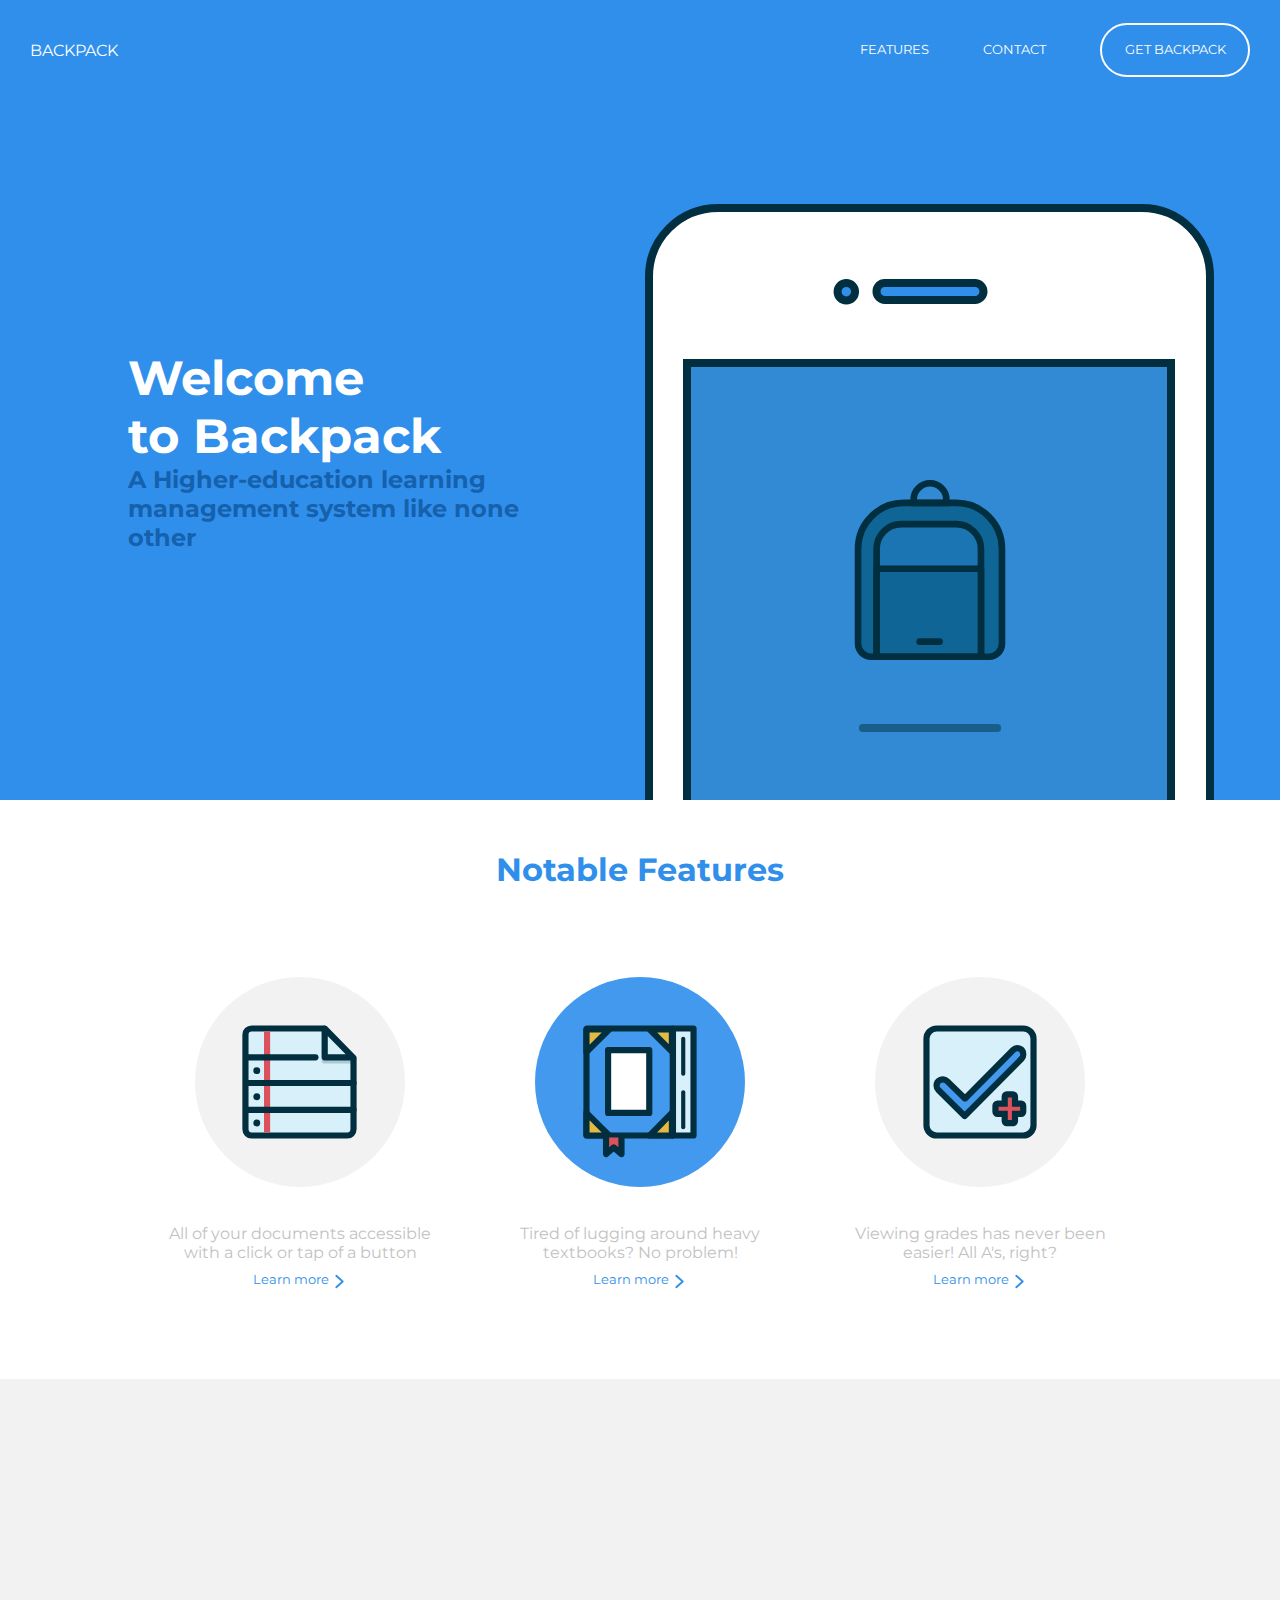
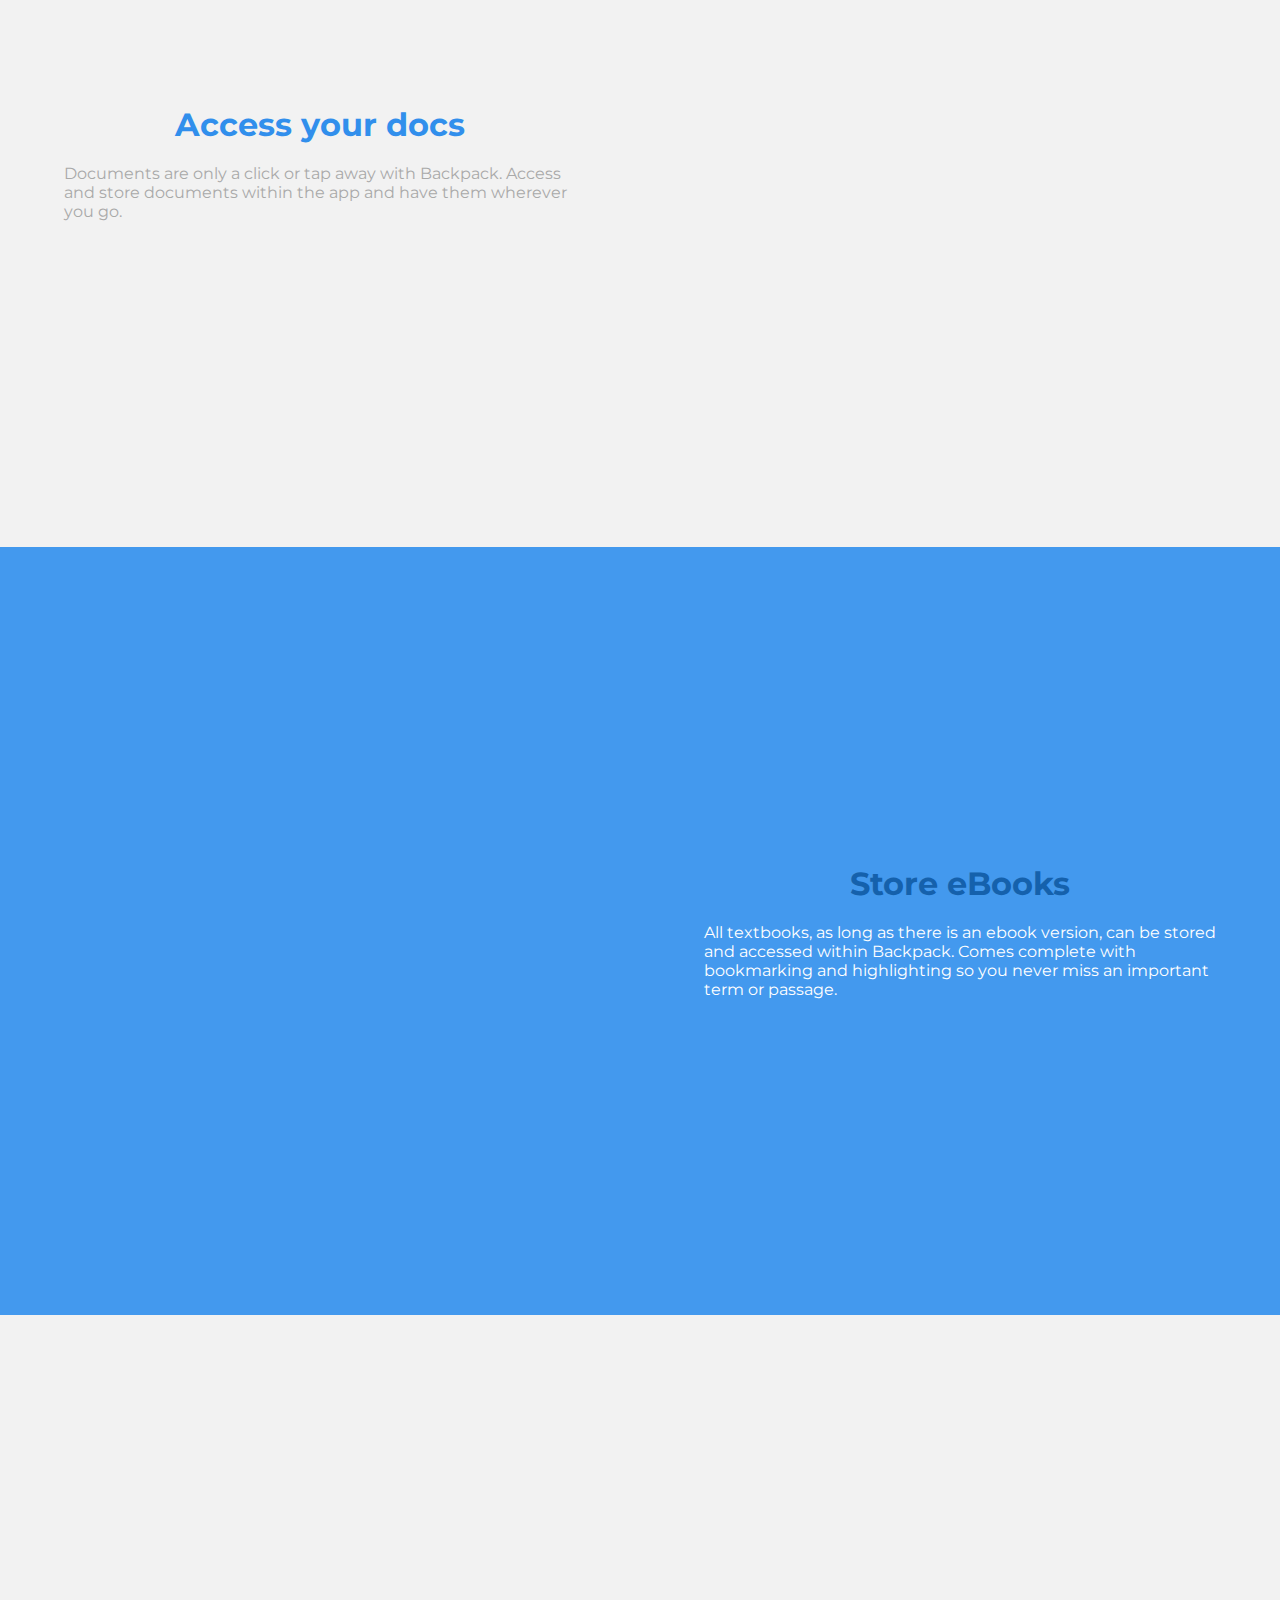
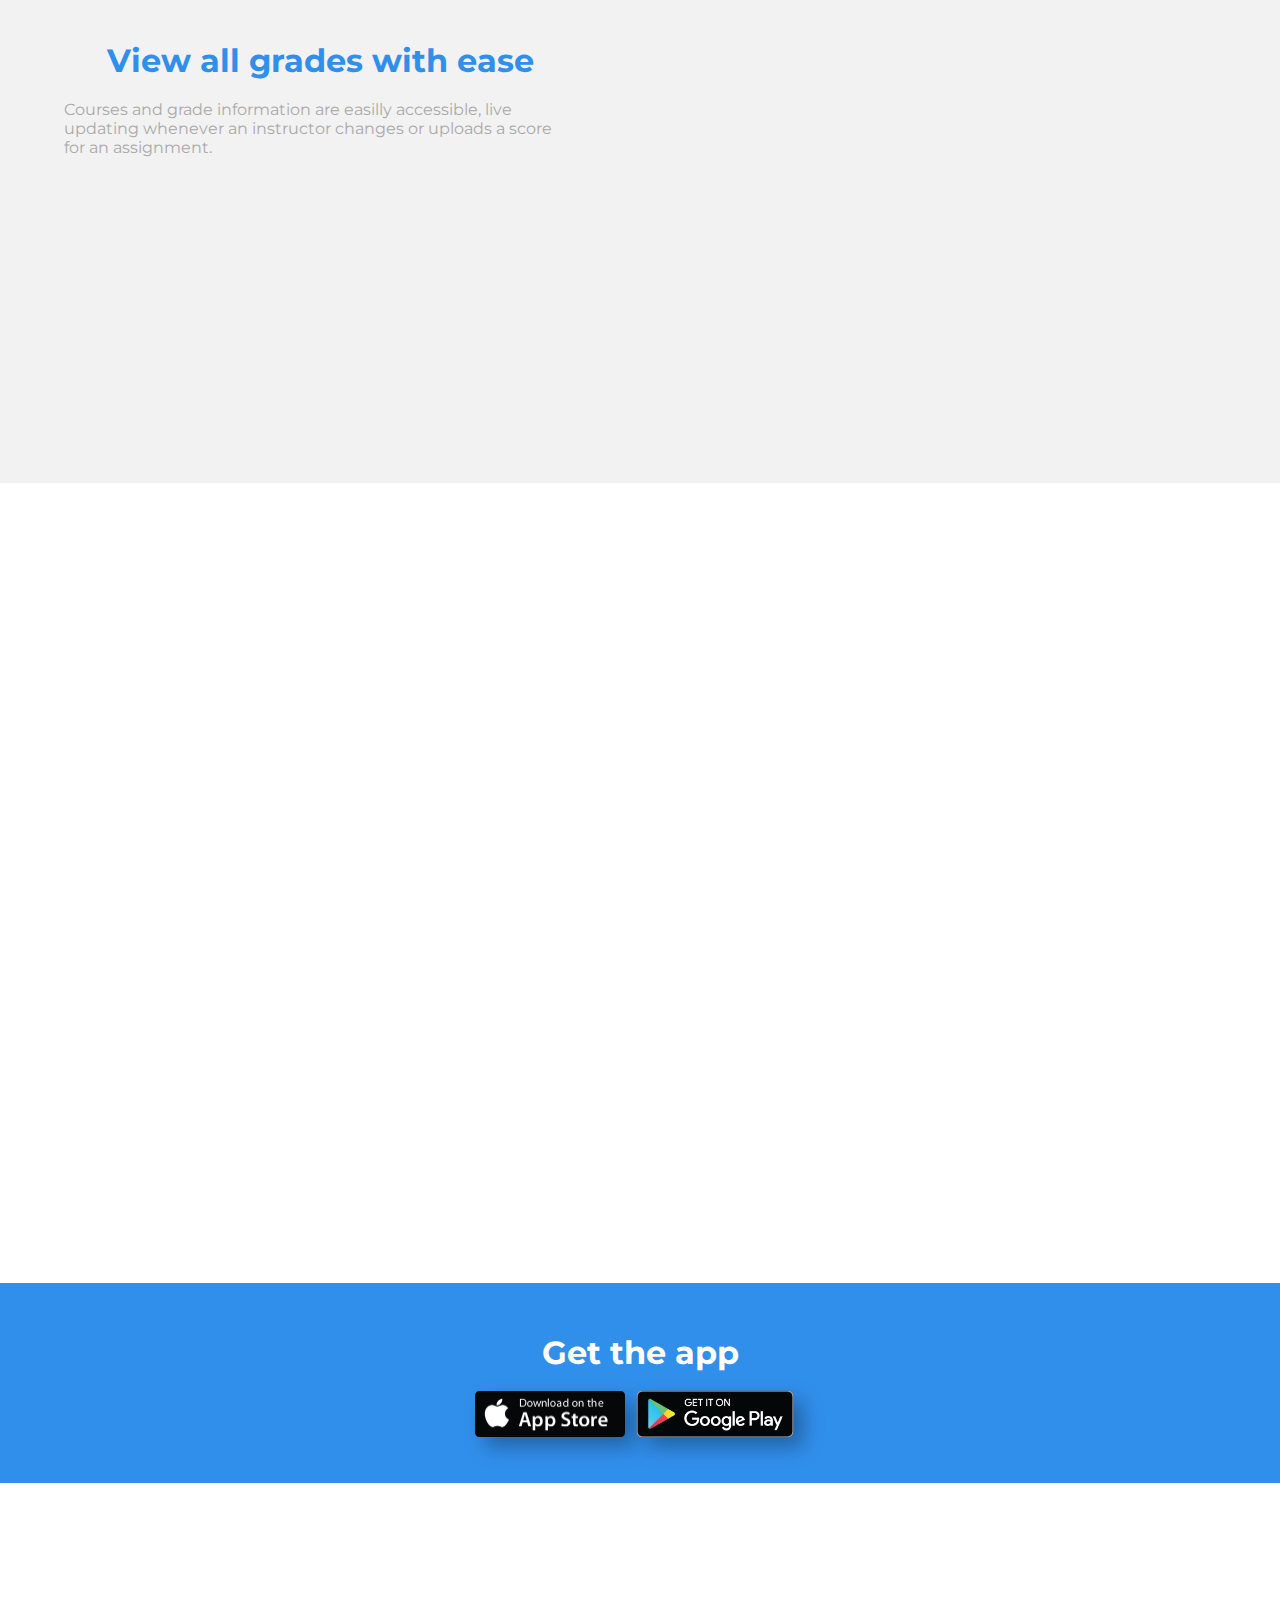
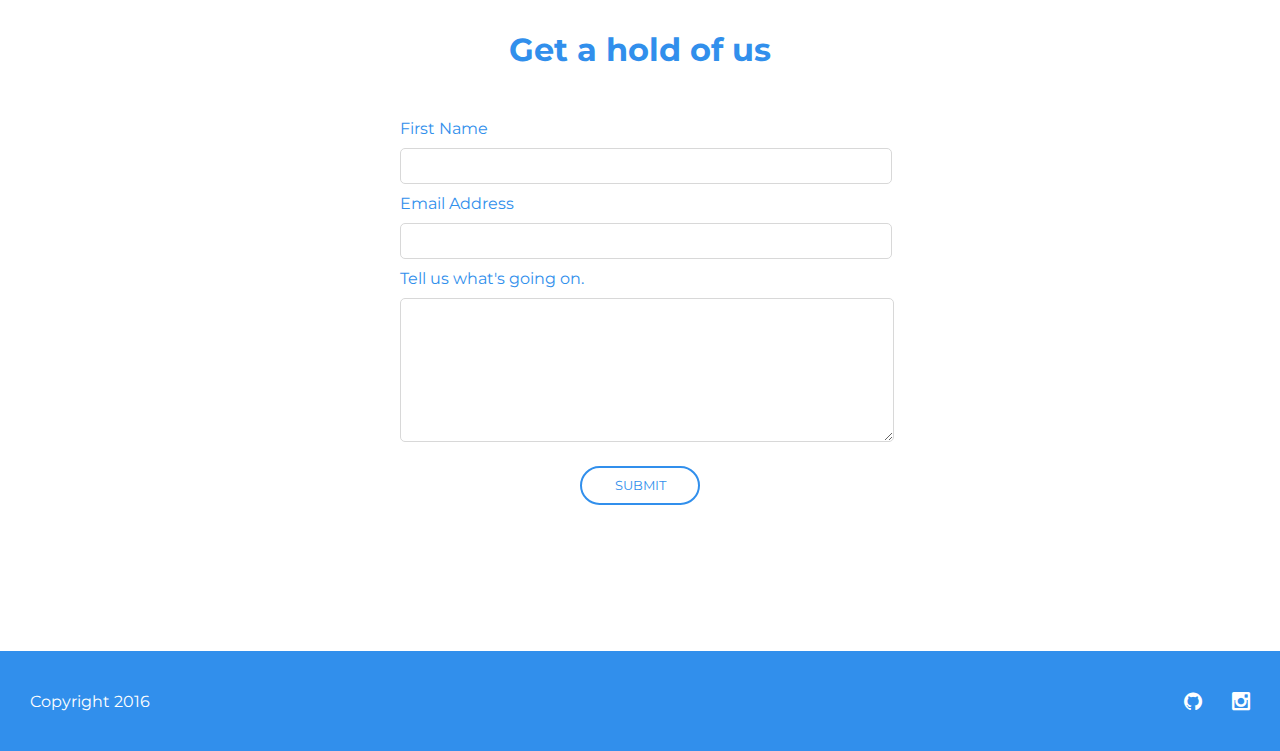
<file: index.html>
<!DOCTYPE html>
<html>

<head>

	<title>Welcome to Backpack</title>
	<meta charset="utf-8">
	<meta name="viewport" content="width=device-width, user-scalable=no, initial-scale=1.0, maximum-scale=1.0, minimum-scale=1.0">
	<link href="styles/main.css" type="text/css" rel="stylesheet">
	<link rel="stylesheet" href="styles/animations.css">
	<link href='https://fonts.googleapis.com/css?family=Montserrat:400,700' rel='stylesheet' type='text/css'>
	<link href="styles/style.css" type="text/css" rel="stylesheet">
	
	<script src="scripts/jquery-1.12.2.min.js" type = "text/javascript"></script>

</head>

	 <!--All images used were designed by Zach Urich-->

<body>

	<!--Container for all header contents-->

	<div class="mainContainer">

		<div class="header">

			<div id="logo">

				<p>BACKPACK</p>

			</div>

			<div id="nav">

				<ul>
					<li class="links"><a href="#features">Features</a></li>
					<li class="links"><a href="#contact">Contact</a></li>
					<li class="button"><a href="#download">GET BACKPACK</a></li>
				</ul>

			</div>

			<div id="mobileNav">

				<ul>
					<li><a href="#features">Features</a></li>
					<li><a href="#contact">Contact</a></li>
					<li><a href="#download">GET BACKPACK</a></li>
				</ul>

			</div>

			<!--Menu button-->
			
			<div id="navButton">
				
				<span></span> 
				<span></span>
				<span></span>

			</div>

		</div>

		<div class="jumbotron">

			<div class="landingText">

				<h1>Welcome </br> to Backpack</h1>
				<h2>A Higher-education learning </br> management system like none other</h2>


			</div>

		

			<div class="jumbotronImg">

				
				<div class="backpackContainer">	

					<img class="backpack floating" src="images/backPackFloat.svg" alt="">

					<img class="phoneOutline" src="images/iphoneMockLanding.svg" alt="">

				</div>

			</div>

		</div>

	</div>

	<!--Main features container-->

	<section id="features" class="keyFeatures">
		
			<h1>Notable Features</h1>

			<!--Holds main features cards-->

			<div class="content">
		
				<!--Clickable feature boxes-->

				<a href="#feature1">
					<div id="boxes" class="box-1">

						<div class="icons">
							<img src="images/icon2.svg" alt="icons">
						</div>
						<div class="text">
							<p>All of your documents accessible with a click or tap of a button</p>
							<p>Learn more <img style="vertical-align:middle" class="arrows" src="images/arrows-01.svg"></p>
						</div>

					</div>
				</a>
					<a href="#feature2">
					<div id="boxes" class="box-2">

						<div class="icons">
							<img src="images/icon1.svg" alt="icons">
						</div>
						<div class="text">
							<p>Tired of lugging around heavy textbooks? No problem!</p>
							<p>Learn more <img style="vertical-align:middle" class="arrows" src="images/arrows-01.svg"></p>
						</div>
					
					</div>
				</a>
					<a href="#feature3">
					<div id="boxes" class="box-3">

						<div class="icons">
							<img src="images/icon3.svg" alt="icons">
						</div>
						<div class="text">
							<p>Viewing grades has never been easier! All A's, right?</p>
							<p>Learn more <img style="vertical-align:middle" class="arrows" src="images/arrows-01.svg"></p>
						</div>
					
					</div>
				</a>

			</div>

			
	</section>

	<!--Each section corresponds to a main feature card-->

	<section id="feature1" class="feature">

		<div class="featureContainer">

			<h1>Access your docs</h1>
			
			<p>Documents are only a click or tap away with Backpack. Access and store documents within the app and have them wherever you go.</p>

		</div>

		<div class="imgContainer">
			
			<img src="images/docsScreen.png" alt="documents">

		</div>

	</section>

	<section id="feature2" class="feature">

		<div class="imgContainer">
			
			<img src="images/bookScreen.png" alt="textbooks">

		</div>

		<div class="featureContainer">

			<h1>Store eBooks</h1>
			
			<p>All textbooks, as long as there is an ebook version, can be stored and accessed within Backpack. Comes complete with bookmarking and highlighting so you never miss an important term or passage.</p>

		</div>

	</section>

	<section id="feature3" class="feature">

		<div class="featureContainer">

			<h1>View all grades with ease</h1>
			
			<p>Courses and grade information are easilly accessible, live updating whenever an instructor changes or uploads a score for an assignment.</p>

		</div>

		<div class="imgContainer">
			
			<img src="images/gradesScreen.png" alt="grades">

		</div>

	</section>

	<!--Full features container-->

	<section id="fullFeatures">

		<div class="row1">
		
			<div class="featuresCards">
				<img src="images/backpackIcons-01.svg" alt="">
				<p>All files are stored in the cloud.</p>
			</div>

			<div class="featuresCards">
				<img src="images/backpackIcons-02.svg" alt="">
				<p>Edit or modify files from the app.</p>
			</div>

			<div class="featuresCards">
				<img src="images/backpackIcons-03.svg" alt="">
				<p>Search through all files stored in your Backpack.</p>
			</div>

		</div>

		<div class="row2">

			<div class="featuresCards">
				<img src="images/backpackIcons-04.svg" alt="">
				<p>Message other classmates through the app.</p>
			</div>

			<div class="featuresCards">
				<img src="images/backpackIcons-05.svg" alt="">
				<p>Colaborate on projects via file sharing.</p>
			</div>

			<div class="featuresCards">
				<img src="images/backpackIcons-06.svg" alt="">
				<p>Transfer files to other storage services.</p>
			</div>

		</div>

	</section>

	<!--Download section container-->

	<section id="download" class="downloads">

		<h1>Get the app</h1>

		<div class="downloadButtons">

			<a href="http://www.apple.com/itunes/download/"><img src="images/appstorebadge.png" alt="AppStore"></a>

			<a href="https://play.google.com/store?hl=en"><img src="images/googleplaybadge.png" alt="PlayStore"></a>

		</div>

	</section>

	<section id="contact" class="Contact">

		<h1>Get a hold of us</h1>

		<div class="formContainer">

			<form action="//formspree.io/re.jo@live.com"
	      method="POST">
	    
				<div class="contact-group">
					<label><span>First Name</span>
						<input type="text" name="name">
					</label>

					<label><span>Email Address</span>
						<input type="email" name="_replyto">
					</label>
				</div>

				<label>
					<span>Tell us what's going on.</span>
					<textarea type="message"></textarea>
				</label>

				<input class="send-button" type="submit" value="SUBMIT">
			
			</form>

		</div>


	</section>

		

	<div id="footer">

		<p>Copyright 2016</p>

		<div class="social-links">
			<a href="https://github.com/zachurich" class="icon-github"></a>
			<a href="https://www.instagram.com/zachurich/" class="icon-instagram"></a>
		</div>
	</div>

	<script src="scripts/main.js" type="text/javascript"></script>


</body>

</html>
</file>
<file: styles/animations.css>
/*
==============================================
CSS3 ANIMATION CHEAT SHEET
==============================================

Made by Justin Aguilar

www.justinaguilar.com/animations/

Questions, comments, concerns, love letters:
justin@justinaguilar.com
==============================================
*/

/*
==============================================
fadeIn
==============================================
*/

.fadeIn{
	animation-name: fadeIn;
	-webkit-animation-name: fadeIn;

	animation-duration: 1s;
	-webkit-animation-duration: 1s;

	animation-timing-function: ease-in-out;
	-webkit-animation-timing-function: ease-in-out;

	visibility: visible !important;
}

@keyframes fadeIn {
	0% {
		transform: scale(0);
		opacity: 0.0;
	}
	60% {
		transform: scale(1.1);
	}
	80% {
		transform: scale(0.9);
		opacity: 1;
	}
	100% {
		transform: scale(1);
		opacity: 1;
	}
}

@-webkit-keyframes fadeIn {
	0% {
		-webkit-transform: scale(0);
		opacity: 0.0;
	}
	60% {
		-webkit-transform: scale(1.1);
	}
	80% {
		-webkit-transform: scale(0.9);
		opacity: 1;
	}
	100% {
		-webkit-transform: scale(1);
		opacity: 1;
	}
}
</file>
<file: styles/style.css>
/*

    Font-styles for icomoon fonts

*/

@font-face {
    font-family: 'icomoon';
    src: url('../fonts/icomoon.eot?towx7e');
    src: url('../fonts/icomoon.eot?towx7e#iefix') format('embedded-opentype'), url('../fonts/icomoon.ttf?towx7e') format('truetype'), url('../fonts/fonts/icomoon.woff?towx7e') format('woff'), url('../fonts/fonts/icomoon.svg?towx7e#icomoon') format('svg');
    font-weight: normal;
    font-style: normal;
}

[class^="icon-"], [class*=" icon-"] {
    /* use !important to prevent issues with browser extensions that change fonts */
    font-family: 'icomoon' !important;
    speak: none;
    font-size: 18px;
    color: white;
    font-style: normal;
    font-weight: normal;
    font-variant: normal;
    text-transform: none;
    line-height: 1;
    /* Better Font Rendering =========== */
    -webkit-font-smoothing: antialiased;
    -moz-osx-font-smoothing: grayscale;
}

.icon-instagram:before {
    content: "\e903";
}

.icon-twitter:before {
    content: "\e904";
}

.icon-github:before {
    content: "\e905";
}

.icon-instagram:hover {
    color: ;
}

.icon-twitter:hover {
    color: ;
}

.icon-github:hover {
    color: ;
}
</file>
<file: styles/main.css>
/*

	Browser Resets

*/

html {
    overflow-x: hidden;
}

body {
    width: auto;
    overflow: auto;
    overflow-x: hidden;
}

body, h1, h2, ul, p {
    margin: 0;
    font-family: 'Montserrat';
    list-style-type: none;
    padding: 0;
    -webkit-tap-highlight-color: rgba(0, 0, 0, 0);
}

a {
    text-decoration: none;
}

input {
    -webkit-appearance: none;
}

textarea, input[type="text"], input[type="submit"] {
    -webkit-appearance: none;
}

/*

	Main Styles

*/

.mainContainer {
    background: url("");
    background-size: cover;
    background-color: #318fec;
    background-position: center center;
    background-attachment: fixed;
    background-repeat: no-repeat;
    height: ;
}

.header {
    display: flex;
    height: 100px;
    align-items: center;
    justify-content: space-between;
}

#logo {
    margin-left: 30px;
    color: white;
}

#nav {}

#nav li {
    display: inline-block;
    margin-right: 30px;
    font-size: 0.8em;
}

#nav li:nth-child(1) {
    margin-right: 50px;
}

#nav li:nth-child(2) {
    margin-right: 50px;
}

ul a {
    color: white;
    text-decoration: none;
    text-transform: uppercase;
    transition: all 0.1s ease-in-out;
}

#nav .button a {
    display: inline-block;
    width: 100%;
    height: 100%;
}

#nav .button a:hover {
    color: #318fec;
}

.links {
    display: inline-block;
    padding-bottom: 5px;
}

.links:hover {
    border-bottom: 2px solid white;
}

.button {
    box-sizing: border-box;
    width: 150px;
    background-color: #318FEC;
    text-align: center;
    line-height: 50px;
    border: 2px solid white;
    border-radius: 100px;
    transition: all 0.1s ease-in-out;
}

.button:hover {
    background-color: white;
    box-shadow: 0px 8px 21px 0px rgba(0, 0, 0, 0.15);
}

.jumbotron {
    display: flex;
    justify-content: center;
    align-items: center;
    flex-direction: row;
    height: 700px;
}

.landingText {
    display: flex;
    flex-direction: column;
    height: 700px;
    justify-content: center;
    align-items: flex-start;
    margin-left: 10%;
    flex: 1;
}

.landingText h1 {
    font-size: 3em;
    color: white;
}

.landingText h2 {
    color: #1561AC;
}

.jumbotronImg {
    display: flex;
    align-items: flex-end;
    justify-content: center;
    height: 700px;
    flex: 1;
}

.backpackContainer {
    position: relative;
    display: flex;
}

.backpack {
    position: absolute;
    top: 280px;
    left: 260px;
    right: 0;
    width: 180px;
    height: 180px;
}

.phoneOutline {
    height: 600px;
    width: 700px;
}


/* About Section Begins */


/* About Section Ends */


/* Content Section Begins */

.keyFeatures {
    display: flex;
    justify-content: center;
    align-items: center;
    flex-direction: column;
}

.keyFeatures h1 {
    padding-top: 50px;
    color: #318FEC;
}

.content {
    display: flex;
    padding: 50px;
    justify-content: center;
    align-items: center;
    /* removed in mobile to prevent off-centering */
    flex-direction: row;
    height: ;
    flex-wrap: wrap;
}

#boxes {
    box-sizing: border-box;
    display: flex;
    flex-wrap: wrap;
    height: 350px;
    width: 300px;
    margin: 20px;
    transform: scale(1);
    transition: transform 0.1s ease-in-out;
}

#boxes:hover {
    transform: scale(1.05);
    border: 1px solid #D8D8D8;
}

#boxes:active {
    transform: scale(1.01);
    border: 1px solid #D8D8D8;
}

#boxes .icons {
    display: flex;
    align-items: center;
    justify-content: center;
    height: 70%;
    width: 100%;
}

#boxes .icons img {
    width: 70%;
}

#boxes .text {
    display: flex;
    flex-direction: column;
    margin: 0;
    height: 30%;
    width: 100%;
    text-align: center;
    align-self: flex-end;
    align-items: center;
    justify-content: center;
    color: #c2c2c2;
}

#boxes .text p:nth-child(2) {
    margin-top: 10px;
    font-size: 0.8em;
    color: #318FEC;
}

.arrows {
    width: 15px;
}


/* Content Section Ends */


/* Features Sections*/


/* Features 1 and 3 */

.feature {
    background-color: #F2F2F2;
    height: 768px;
    display: flex;
    flex-direction: row;
    flex-wrap: wrap;
    align-items: center;
}

.featureContainer h1 {
    color: #318FEC;
}

.featureContainer p {
    width: 80%;
    padding-top: 20px;
    color: #a9a9a9;
}

.feature .featureContainer {
    box-sizing: border-box;
    height: 768px;
    width: 50%;
    display: flex;
    flex-direction: column;
    justify-content: center;
    align-items: center;
}

.feature .imgContainer {
    height: 768px;
    visibility: hidden;
    /* hides prior to fadeIn animation */
    width: 50%;
    display: flex;
    justify-content: center;
    align-items: center;
}

.feature .imgContainer img {
    -webkit-filter: drop-shadow(10px 10px 10px rgba(0, 0, 0, 0.2));
    filter: drop-shadow(10px 10px 10px rgba(0, 0, 0, 0.3));
}


/* ----2---- */

#feature2 {
    background-color: #4399EE;
}

#feature2 h1 {
    color: #1561AC;
}

#feature2 p {
    color: white;
}


/* ----End---- */


/* Full Features Section Begins */

#fullFeatures {
    width: 100%;
    display: flex;
    flex-direction: column;
    flex-wrap: wrap;
    background-color: white;
    align-items: center;
    justify-content: center;
}

.row1 {
    display: flex;
    align-items: center;
    background-color: ;
    flex-wrap: wrap;
    width: 100%;
    flex: 1;
    justify-content: space-around;
}

.row2 {
    display: flex;
    width: 100%;
    align-items: center;
    flex-wrap: wrap;
    flex: 1;
    background-color: ;
    justify-content: space-around;
}

.featuresCards {
    display: flex;
    visibility: hidden;
    /* hides prior to fadeIn animation */
    flex-direction: column;
    justify-content: center;
    align-items: center;
    background-color: ;
    width: 400px;
    height: 400px;
}

.featuresCards img {
    width: 80px;
}

.featuresCards p {
    padding-top: 20px;
    color: #AFA9A9;
    width: 50%;
    text-align: center;
}


/* Full Features Section Ends */


/* Download Section Begins */

.downloads {
    display: flex;
    flex-direction: column;
    justify-content: space-between;
    align-items: center;
    background-color: #318fec;
    height: 200px;
}

.downloadButtons {
    display: flex;
    align-items: center;
    padding-bottom: 30px;
    justify-content: center;
    width: 100%;
}

.downloads h1 {
    color: white;
    padding-top: 50px;
}

.downloads img {
    -webkit-filter: drop-shadow(10px 10px 10px rgba(0, 0, 0, 0.2));
    filter: drop-shadow(10px 10px 10px rgba(0, 0, 0, 0.3));
}

.downloadButtons a img {
    width: 150px;
}

.downloadButtons a:nth-child(2) img {
    width: 180px;
}


/* Download Section Ends */


/* Contact Section Begins */

.Contact {
    height: 768px;
    display: flex;
    justify-content: center;
    align-items: center;
    flex-direction: column;
}

.Contact h1 {
    color: #318fec;
}

form {
    margin: 0 auto;
    width: 80%;
    max-width: 600px;
    padding-top: 50px;
}

input:focus {
    outline: none;
    box-shadow: 0px 0px 50px 0px rgba(0, 0, 0, 0.12);
}

textarea:focus {
    box-shadow: 0px 0px 50px 0px rgba(0, 0, 0, 0.12);
}

input, textarea {
		padding-left: 10px;
    border: 1px solid #D8D8D8;
    border-radius: 5px;
    font-size: 1em;
    width: 100%;
    height: 2em;
    margin-top: 10px;
    margin-bottom: 10px;
}

textarea {
		padding-top: 10px;
    margin-bottom: 20px;
    height: 10em;
}

.contact-group {
    /*Name and Email only*/
    width: 100%;
}

.contact-group input {
    padding-right: 0;
}

label {
    color: #318fec;
}

form span {
    margin-top: 5px;
    margin-bottom: 5px;
}

.send-button {
    display: block;
    margin: 0 auto;
    background-color: white;
    font-family: 'Montserrat';
    color: #318FEC;
    font-size: 0.8em;
    border-radius: 100px;
    border: 2px solid #318FEC;
		max-width: 120px;
		height: auto;
    padding: 10px 20px;
    text-align: center;
    -webkit-appearance: none;
    transition: background-color 0.2s ease;
    transition: background-color 0.2s ease-out;
}

.send-button:hover {
    background-color: #318FEC;
    color: white;
}


/* Contact Section Ends */


/* footer Section Begins */

#footer {
    height: 100px;
    background-color: #318FEC;
    display: flex;
    align-items: center;
}

#footer p {
    padding-left: 30px;
    color: white;
}

.social-links {
    display: flex;
    font-size: 16px;
    flex: 1;
    justify-content: flex-end;
    align-items: center;
    padding-right: 30px;
}

.social-links a {
    margin-right: 30px;
}

.social-links a:last-of-type {
    margin-right: 0px;
}


/* footer Section Ends */


/* Smaller Screen Styles */

#mobileNav {
    display: none;
    list-style-type: none;
}

#navButton {
    display: none;
}


/*

	Tablet Styles

*/

@media screen and (max-width: 1080px) {
    html {
        font-size: 14px;
    }
    .jumbotron {
        margin-top: 20px;
        flex-direction: column;
        padding-bottom: 0px;
        height: 768px;
    }
    .jumbotronImg {
        display: flex;
        align-items: flex-end;
        justify-content: center;
        height: 768px;
        flex: 1;
    }
    .backpackContainer {
        position: relative;
    }
    .backpack {
        position: absolute;
        top: 220px;
        left: 250px;
        right: 0;
        width: 150px;
        height: 150px;
    }
    .phoneOutline {
        height: 450px;
        width: 650px;
    }
    .landingText {
        display: flex;
        flex-direction: column;
        height: ;
        justify-content: center;
        align-items: center;
        margin-left: 0;
        margin-top: 0px;
        margin-bottom: 70px;
    }
    .landingText h1 {
        font-size: 3em;
        text-align: center;
        color: white;
        width: 80%;
    }
    .landingText h2 {
        margin-top: 10px;
        text-align: center;
        color: #1561AC;
        width: 90%;
    }
    #navButton {
        display: flex;
        flex-direction: column;
        align-items: center;
        justify-content: center;
        position: fixed;
        z-index: 5;
        width: 40px;
        height: 40px;
        border: 2px solid #4c9dee;
        border-radius: 4px;
        background-color: #318fec;
        top: 22px;
        right: 30px;
        transition: all 0.1s ease-in-out;
        opacity: 1;
    }
    #navButton:active {
        border: 2px solid white;
        box-shadow: 0px 8px 21px 0px rgba(0, 0, 0, 0.15);
    }
    #navButton span:nth-child(2) {
        margin-top: 5px;
    }
    #navButton span:nth-child(3) {
        margin-top: 5px;
    }
    #navButton span {
        display: block;
        height: 2px;
        background-color: white;
        width: 20px;
    }
    #nav {
        display: none;
    }
    #mobileNav {
        right: 0;
        top: 90px;
        border-radius: 5px;
        box-shadow: 0 0 50px -20px #1a2530;
        position: fixed;
        z-index: 5;
        background-color: #1561AC;
        display: block;
        border: 2px solid #4c9dee;
        width: 200px;
        margin-right: 30px;
    }
    #mobileNav ul {
        margin: 0;
    }
    #mobileNav a {
        color: white;
        text-decoration: none;
        text-transform: uppercase;
        width: 100%;
        height: 100%;
        line-height: 60px;
        display: inline-block;
    }
    #mobileNav li {
        height: 60px;
        width: 200px;
        font-size: 0.9em;
        text-align: center
    }
    #mobileNav li:nth-child(1):active {
        border-radius: 5px 5px 0px 0px;
        background-color: #104d89;
        text-align: center
    }
    #mobileNav li:nth-child(2):active {
        border-radius: 0px 0px 0px 0px;
        background-color: #104d89;
        text-align: center
    }
    #mobileNav li:nth-child(3):active {
        border-radius: 0px 0px 5px 5px;
        background-color: #104d89;
        text-align: center
    }
    #mobileNav li:nth-child(2) {
        border-top: 1px solid #2c70b4;
    }
    #mobileNav li:nth-child(3) {
        border-top: 1px solid #2c70b4;
    }
    /* Content */
    .content {
        display: flex;
        padding: 20px;
        justify-content: center;
        flex-direction: row;
        height: ;
        flex-wrap: wrap;
    }
    /* Features */
    .feature {
        background-color: #F2F2F2;
        height: 768px;
        display: flex;
        flex-direction: ;
        flex-wrap: wrap-reverse;
        align-items: center;
    }
    .feature .featureContainer {
        height: 40%;
        width: 100%;
        display: flex;
        justify-content: center;
        align-items: center;
    }
    .feature .imgContainer {
        height: 60%;
        width: 100%;
        display: flex;
        justify-content: center;
        align-items: flex-end;
    }
    .feature .imgContainer img {
        height: 90%;
    }
    #feature2 {
        flex-wrap: wrap;
    }
    /* Full Features Section Begins */
    #fullFeatures {
        width: 100%;
        display: flex;
        flex-direction: row;
        flex-wrap: wrap;
        background-color: white;
        align-items: center;
        justify-content: center;
    }
    .row1 {
        display: flex;
        align-items: center;
        background-color: ;
        flex-direction: column;
        flex-wrap: wrap;
        width: 50%;
        flex: 1;
        justify-content: space-around;
    }
    .row2 {
        display: flex;
        width: 50%;
        align-items: center;
        flex-wrap: wrap;
        flex-direction: column;
        flex: 1;
        background-color: ;
        justify-content: space-around;
    }
    .featuresCards {
        display: flex;
        flex-direction: column;
        justify-content: center;
        align-items: center;
        background-color: ;
        width: 400px;
        height: 400px;
    }
    .featuresCards img {
        width: 80px;
    }
    .featuresCards p {
        padding-top: 20px;
        color: #AFA9A9;
        width: 50%;
        text-align: center;
    }
    /* Full Features Section Ends */
    .downloads {
        display: flex;
        flex-direction: column;
        justify-content: space-between;
        align-items: center;
        background-color: #318fec;
        height: 200px;
    }
    .downloadButtons {
        display: flex;
        align-items: center;
        padding-bottom: 30px;
        justify-content: center;
        width: 100%;
    }
    .downloads h1 {
        color: white;
        padding-top: 50px;
    }

    .send-button:active {
        background-color: #1561AC;
    }
}


/*

	Mobile Styles

*/

@media screen and (max-width: 600px) {
    .jumbotron {
        margin-top: 0px;
        flex-direction: column;
        padding-bottom: 0px;
        height: 700px;
    }
    .jumbotronImg {
        display: flex;
        align-items: flex-end;
        justify-content: center;
        height: 768px;
        flex: 1;
    }
    .backpackContainer {
        position: relative;
    }
    .backpack {
        position: absolute;
        top: 150px;
        left: 138px;
        right: 0;
        width: 125px;
        height: 125px;
    }
    .phoneOutline {
        height: 350px;
        width: 400px;
    }
    #mobileNav {
        right: 0;
        top: 0px;
        border-radius: 0px;
        box-shadow: 0 0 0px 0px #1a2530;
        background-color: #1561AC;
        display: block;
        border-bottom: 2px solid #4c9dee;
        border-left: 0px;
        border-right: 0px;
        width: 100%;
        margin-right: 0px;
        opacity: 1;
    }
    #mobileNav ul {
        margin: 0;
    }
    #mobileNav a {
        color: white;
        text-decoration: none;
        text-transform: uppercase;
        width: 100%;
        height: 100%;
        line-height: 85px;
        display: inline-block;
    }
    #mobileNav li {
        height: 85px;
        width: 100%;
        font-size: 0.9em;
        text-align: center
    }
    #mobileNav li:nth-child(1):active {
        border-radius: 5px 5px 0px 0px;
        background-color: #104d89;
        text-align: center
    }
    #mobileNav li:nth-child(2):active {
        border-radius: 0px 0px 0px 0px;
        background-color: #104d89;
        text-align: center
    }
    #mobileNav li:nth-child(3):active {
        border-radius: 0px 0px 5px 5px;
        background-color: #104d89;
        text-align: center
    }
    #mobileNav li:nth-child(2) {
        border-top: 1px solid #2c70b4;
    }
    #mobileNav li:nth-child(3) {
        border-top: 1px solid #2c70b4;
    }
    /* Full Features Section Begins */
    #fullFeatures {
        width: 100%;
        display: flex;
        flex-direction: column;
        flex-wrap: wrap;
        background-color: white;
        align-items: center;
        justify-content: center;
    }
    .row1 {
        display: flex;
        align-items: center;
        background-color: ;
        flex-direction: column;
        width: 100%;
        justify-content: ;
    }
    .row2 {
        display: flex;
        width: 100%;
        align-items: center;
        flex-direction: column;
        background-color: ;
        justify-content: ;
    }
    .featuresCards {
        display: flex;
        flex-direction: column;
        justify-content: center;
        align-items: center;
        background-color: ;
        width: 100%;
        height: 300px;
    }
    .featuresCards img {
        width: 80px;
    }
    .featuresCards p {
        padding-top: 20px;
        color: #AFA9A9;
        width: 50%;
        text-align: center;
    }
    /* Full Features Section Ends */
    .downloads {
        display: flex;
        flex-direction: column;
        justify-content: space-between;
        align-items: center;
        background-color: #318fec;
        height: 300px;
    }
    .downloadButtons {
        display: flex;
        flex-direction: column;
        align-items: center;
        padding-bottom: 30px;
        justify-content: center;
        width: 100%;
    }
    .downloads h1 {
        color: white;
        padding-top: 50px;
    }
}
</file>
